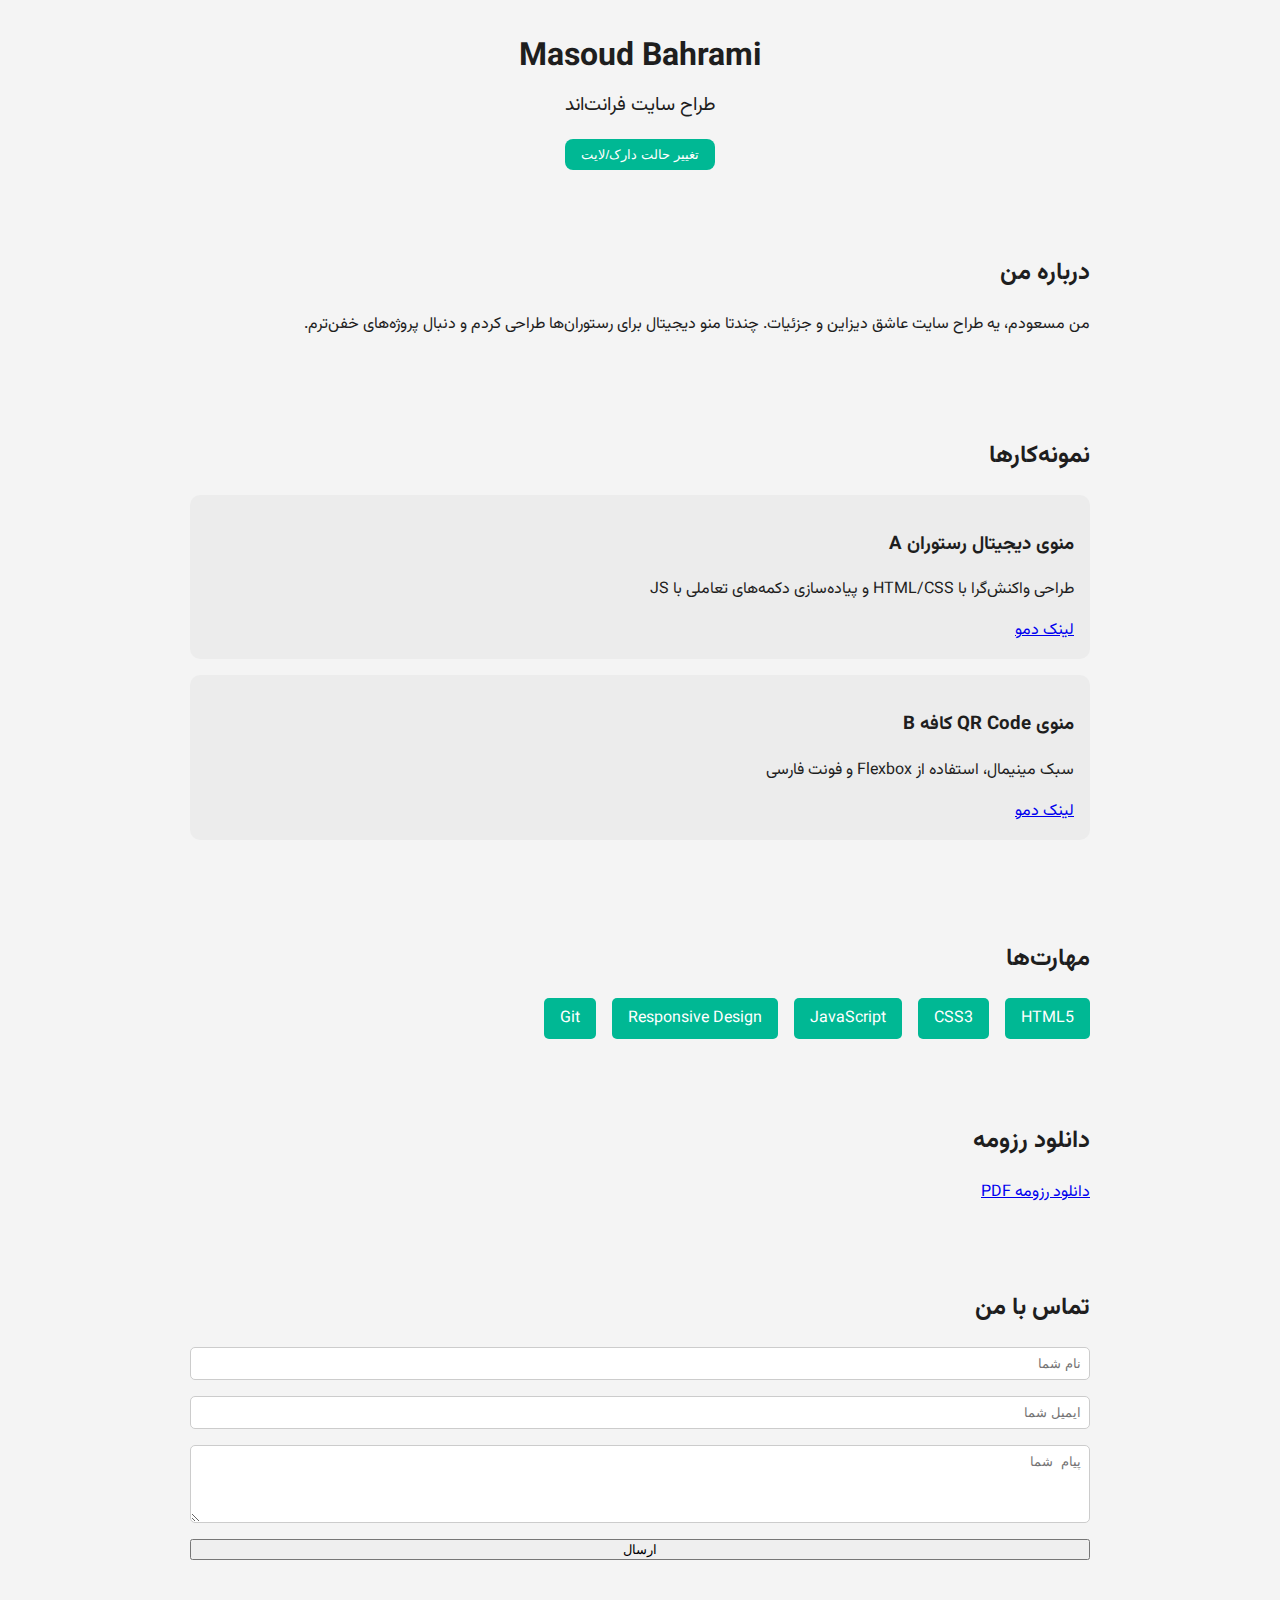
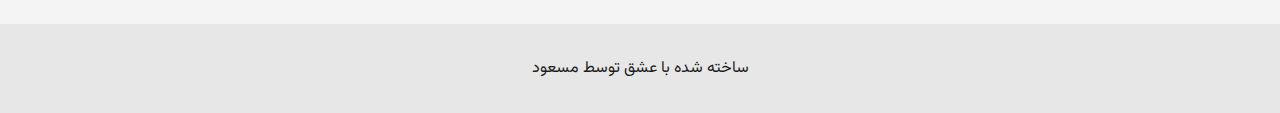
<file: testcodes/Index.html>
<!DOCTYPE html><html lang="fa" dir="rtl">
<head>
  <meta charset="UTF-8" />
  <meta name="viewport" content="width=device-width, initial-scale=1.0" />
  <title>پورتفولیوی من</title>
  <link href="https://fonts.googleapis.com/css2?family=Vazirmatn:wght@400;700&display=swap" rel="stylesheet">
  <style>
    :root {
      --primary-color: #00b894;
      --bg-light: #f4f4f4;
      --bg-dark: #121212;
      --text-light: #f4f4f4;
      --text-dark: #1e1e1e;
    }body {
  margin: 0;
  font-family: 'Vazirmatn', sans-serif;
  background-color: var(--bg-light);
  color: var(--text-dark);
  transition: background-color 0.3s, color 0.3s;
}

.dark-mode {
  background-color: var(--bg-dark);
  color: var(--text-light);
}

header {
  padding: 2rem;
  text-align: center;
}

header h1 {
  margin: 0;
  font-size: 2rem;
}

header p {
  margin-top: 0.5rem;
  font-size: 1.2rem;
}

nav {
  text-align: center;
  margin-top: 1rem;
}

nav button {
  background-color: var(--primary-color);
  color: white;
  border: none;
  padding: 0.5rem 1rem;
  border-radius: 8px;
  cursor: pointer;
}

section {
  padding: 2rem;
  max-width: 900px;
  margin: auto;
}

.project {
  background: rgba(0, 0, 0, 0.03);
  padding: 1rem;
  margin-bottom: 1rem;
  border-radius: 10px;
}

.skills {
  display: flex;
  flex-wrap: wrap;
  gap: 1rem;
}

.skill {
  background: var(--primary-color);
  color: white;
  padding: 0.5rem 1rem;
  border-radius: 5px;
}

form {
  display: flex;
  flex-direction: column;
  gap: 1rem;
}

input, textarea {
  padding: 0.5rem;
  border: 1px solid #ccc;
  border-radius: 5px;
}

footer {
  text-align: center;
  padding: 1rem;
  background: rgba(0, 0, 0, 0.05);
  margin-top: 2rem;
}

  </style>
</head>
<body>
  <header>
    <h1>Masoud Bahrami</h1>
    <p>طراح سایت فرانت‌اند</p>
    <nav><button onclick="toggleDarkMode()">تغییر حالت دارک/لایت</button></nav>
  </header>  <section>
    <h2>درباره من</h2>
    <p>من مسعودم، یه طراح سایت عاشق دیزاین و جزئیات. چندتا منو دیجیتال برای رستوران‌ها طراحی کردم و دنبال پروژه‌های خفن‌ترم.</p>
  </section>  <section>
    <h2>نمونه‌کارها</h2>
    <div class="project">
      <h3>منوی دیجیتال رستوران A</h3>
      <p>طراحی واکنش‌گرا با HTML/CSS و پیاده‌سازی دکمه‌های تعاملی با JS</p>
      <a href="#">لینک دمو</a>
    </div>
    <div class="project">
      <h3>منوی QR Code کافه B</h3>
      <p>سبک مینیمال، استفاده از Flexbox و فونت فارسی</p>
      <a href="#">لینک دمو</a>
    </div>
  </section>  <section>
    <h2>مهارت‌ها</h2>
    <div class="skills">
      <span class="skill">HTML5</span>
      <span class="skill">CSS3</span>
      <span class="skill">JavaScript</span>
      <span class="skill">Responsive Design</span>
      <span class="skill">Git</span>
    </div>
  </section>  <section>
    <h2>دانلود رزومه</h2>
    <a href="resume.pdf" download>دانلود رزومه PDF</a>
  </section>  <section>
    <h2>تماس با من</h2>
    <form>
      <input type="text" placeholder="نام شما" required />
      <input type="email" placeholder="ایمیل شما" required />
      <textarea rows="4" placeholder="پیام شما"></textarea>
      <button type="submit">ارسال</button>
    </form>
  </section>  <footer>
    <p>ساخته شده با عشق توسط مسعود</p>
  </footer>  <script>
    function toggleDarkMode() {
      document.body.classList.toggle("dark-mode");
    }
  </script></body>
</html>
</file>
